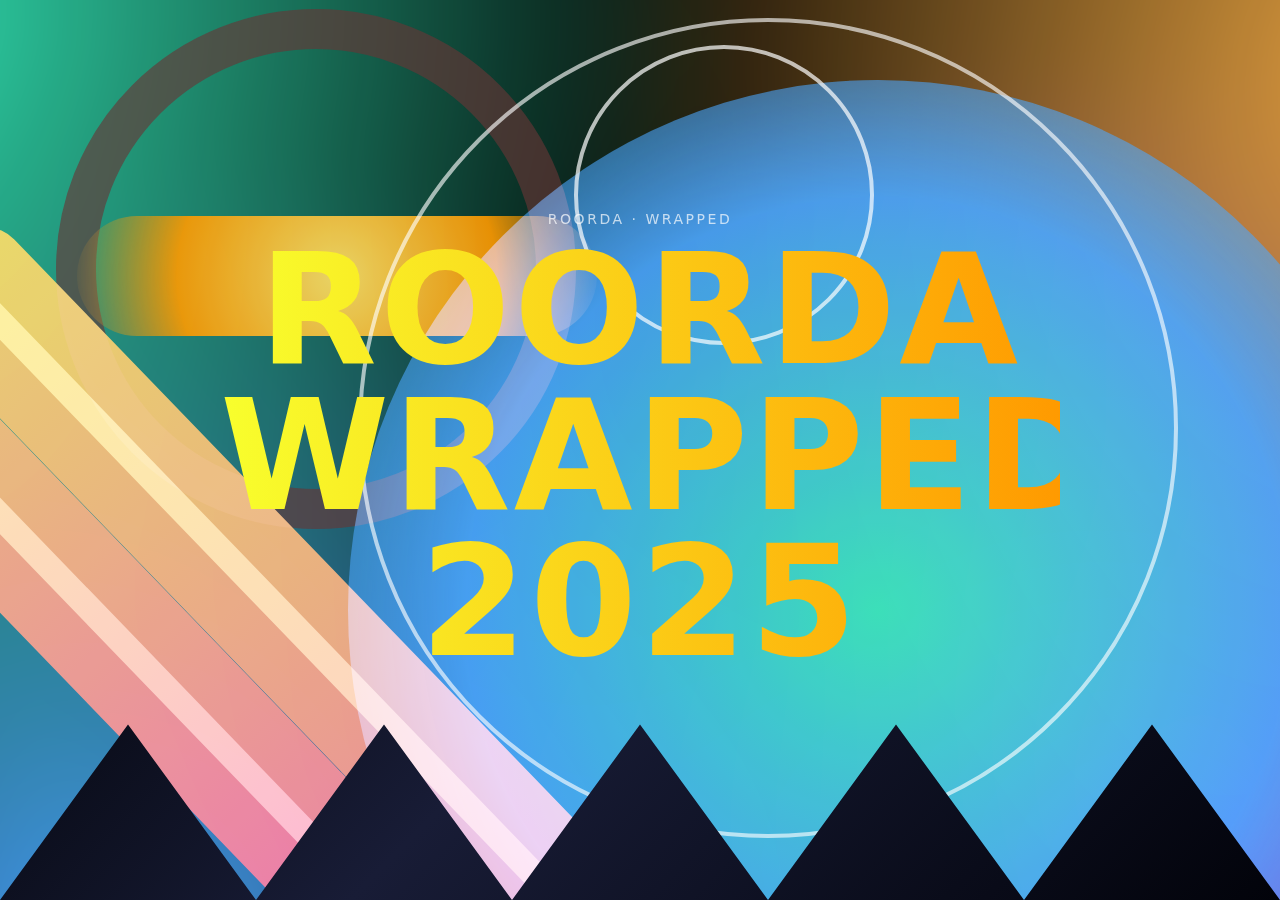
<file: index.html>
<!DOCTYPE html>
<html lang="nl">
  <head>
  <meta charset="UTF-8" />
  <title>Roorda Wrapped 2025</title>
  <meta name="viewport" content="width=device-width, initial-scale=1.0" />
  <link rel="stylesheet" href="wrapped.css" />
  <script defer src="wrapped.js"></script>
</head>


  <body>
    <div id="deck">
      <!-- =========================================================
           SLIDE 1 – TITEL
      ========================================================== -->
      <section id="slide-1" class="scene active">
        <!-- Background (dissolve only) -->
        <div class="wrapped-bg"></div>

        <!-- Geometrische vormen (foreground: vliegt omhoog weg) -->
        <div class="geo-layer anim">
          <div class="geo-shape geo-circle geo-circle-1"></div>
          <div class="geo-shape geo-circle geo-circle-2"></div>

          <div class="geo-shape geo-rect geo-rect-1"></div>
          <div class="geo-shape geo-rect geo-rect-2"></div>
          <div class="geo-shape geo-rect geo-rect-3"></div>
          <div class="geo-shape geo-rect geo-rect-4"></div>

          <!-- Orbit (de orbit draait, maar de hele geo-layer vliegt weg) -->
          <div class="orbit">
            <div class="geo-ring geo-ring-1"></div>
          </div>

          <div class="geo-shape geo-ring geo-ring-2"></div>
          <div class="geo-shape geo-ring geo-ring-3"></div>
        </div>

        <!-- Bergen: anim op WRAPPER, belt zelf behoudt z'n scroll -->
        <div class="mountain-wrap anim">
          <div class="mountain-belt">
            <div class="mountain-strip"></div>
            <div class="mountain-strip mountain-strip--clone"></div>
          </div>
        </div>

        <!-- Tekst (foreground: vliegt omhoog weg) -->
        <div class="wrapped-panel anim">
          <div class="wrapped-badge">Roorda · Wrapped</div>
          <h1 class="wrapped-title">Roorda Wrapped 2025</h1>
        </div>
      </section>

      <!-- =========================================================
           SLIDE 2 – SAMENVATTING STAAT KLAAR
      ========================================================== -->
      <section id="slide-2" class="scene">
        <!-- Background (dissolve only) -->
        <div class="wrapped-bg"></div>

        <!-- Slide 2 shapes (foreground: vliegt omhoog weg) -->
        <div class="geo-layer geo-layer--s2 anim">
          <!-- Soft blobs / circles -->
          <div class="geo-shape geo-circle s2-circle s2-circle-1"></div>
          <div class="geo-shape geo-circle s2-circle s2-circle-2"></div>

          <!-- Squares / tiles -->
          <div class="geo-shape s2-square s2-square-1"></div>
          <div class="geo-shape s2-square s2-square-2"></div>
          <div class="geo-shape s2-square s2-square-3"></div>

          <!-- Pill bars (andere richting dan slide 1) -->
          <div class="geo-shape s2-pill s2-pill-1"></div>
          <div class="geo-shape s2-pill s2-pill-2"></div>

          <!-- Ring cluster -->
          <div class="geo-shape geo-ring s2-ring s2-ring-1"></div>
          <div class="geo-shape geo-ring s2-ring s2-ring-2"></div>

          <!-- Kleine “dot” accent (1 element, maar als gradient shape) -->
          <div class="geo-shape s2-dot s2-dot-1"></div>
        </div>

        <!-- Tekst (foreground: vliegt omhoog weg) -->
        <div class="wrapped-panel anim">
          <div class="wrapped-badge">Slide 2</div>
          <h1 class="wrapped-title">De samenvatting staat klaar.</h1>
          <p class="wrapped-subtitle">Waar wachten we nog op?</p>
        </div>
      </section>

      <!-- =========================================================
           SLIDE 3 – JULLIE WERKTEN. WIJ HIELDEN ALLES BIJ.
      ========================================================== -->
      <section id="slide-3" class="scene">
        <div class="wrapped-bg"></div>
        <div class="wrapped-panel anim">
          <div class="wrapped-badge">Slide 3</div>
          <h1>Jullie werkten.</h1>
          <p class="wrapped-subtitle">Wij hielden alles bij.</p>
        </div>
      </section>

      <!-- =========================================================
           SLIDE 4 – MINUTEN / DAGEN
      ========================================================== -->
      <section id="slide-4" class="scene">
        <div class="wrapped-bg"></div>
        <div class="wrapped-panel anim">
          <div class="wrapped-badge">Slide 4 · Tijd</div>
          <h1>Samen werkten we xx minuten.</h1>
          <p class="wrapped-subtitle">
            Dat is omgerekend xx dagen.<br />
            Netjes.
          </p>
        </div>
      </section>

      <!-- =========================================================
           SLIDE 5 – AANTAL KLANTEN
      ========================================================== -->
      <section id="slide-5" class="scene">
        <div class="wrapped-bg"></div>
        <div class="wrapped-panel anim">
          <div class="wrapped-badge">Slide 5 · Klanten</div>
          <h1>We werkten dit jaar voor xx klanten.</h1>
          <p class="wrapped-subtitle">
            Van BOB tot Belastingdienst en alles ertussenin.
          </p>
        </div>
      </section>

      <!-- =========================================================
           SLIDE 6 – NIEUWE KLANTEN
      ========================================================== -->
      <section id="slide-6" class="scene">
        <div class="wrapped-bg"></div>
        <div class="wrapped-panel anim">
          <div class="wrapped-badge">Slide 6 · New releases</div>
          <h1>En we mochten xx nieuwe klanten verwelkomen.</h1>
          <p class="wrapped-subtitle">Fresh listeners, same Roorda-sound.</p>
        </div>
      </section>

      <!-- =========================================================
           SLIDE 7 – STIJL LASTIG TE VANGEN
      ========================================================== -->
      <section id="slide-7" class="scene">
        <div class="wrapped-bg"></div>
        <div class="wrapped-panel anim">
          <div class="wrapped-badge">Slide 7 · Stijl</div>
          <h1>Onze stijl laat zich lastig vangen.</h1>
          <p class="wrapped-subtitle">Maar laten we het toch proberen…</p>
        </div>
      </section>

      <!-- =========================================================
           SLIDE 8 – ROORDA IN 2025 (5 WOORDEN)
      ========================================================== -->
      <section id="slide-8" class="scene">
        <div class="wrapped-bg"></div>
        <div class="wrapped-panel anim">
          <div class="wrapped-badge">Roorda in 2025</div>
          <h1>Zo klinken we dit jaar.</h1>
          <p class="wrapped-subtitle">Vijf woorden die 2025 samenvatten:</p>

          <ul>
            <li>Handig <span>(van Roorda)</span></li>
            <li>Vreemd <span>(van niets)</span></li>
            <li>Verdacht <span>(goed werk)</span></li>
            <li>Nuchter <span>(op de strategie)</span></li>
            <li>Luid <span>(als het telt)</span></li>
          </ul>
        </div>
      </section>

      <!-- =========================================================
           SLIDE 9 – TOP KLANTEN
      ========================================================== -->
      <section id="slide-9" class="scene">
        <div class="wrapped-bg"></div>
        <div class="wrapped-panel anim">
          <div class="wrapped-badge">Slide 9 · Top klanten</div>
          <h1>Top klanten 2025.</h1>
          <p class="wrapped-subtitle">
            De accounts waar we het meest op knalden:
          </p>

          <ol>
            <li>BOB – Top jij blijft bob.</li>
            <li>Politie – Vreemd of verdacht.</li>
            <li>Belastingdienst – Handig, van de Belastingdienst.</li>
            <li>Verpact – Als het maar leeg gaat.</li>
            <li>UWV – (vul later in met pay-off/rol).</li>
          </ol>
        </div>
      </section>

      <!-- =========================================================
           SLIDE 10 – PRIJZEN
      ========================================================== -->
      <section id="slide-10" class="scene">
        <div class="wrapped-bg"></div>
        <div class="wrapped-panel anim">
          <div class="wrapped-badge">Slide 10 · Awards</div>
          <h1>Dit jaar wonnen we 2 prijzen.</h1>
          <p class="wrapped-subtitle">
            Niet slecht voor een jaar waarin we vooral aan het rammen waren.
          </p>
        </div>
      </section>

      <!-- =========================================================
           SLIDE 11 – FAVORIETE CAMPAGNES
      ========================================================== -->
      <section id="slide-11" class="scene">
        <div class="wrapped-bg"></div>
        <div class="wrapped-panel anim">
          <div class="wrapped-badge">Slide 11 · Favorieten</div>
          <h1>Onze favoriete campagnes.</h1>
          <p class="wrapped-subtitle">
            De cases die we zelf in onze playlist zetten:
          </p>

          <ol>
            <li>Top jij blijft bob</li>
            <li>Vreemd of verdacht</li>
            <li>Wat er ook gebeurt, volg je NL-Alert</li>
            <li>Als het maar leeg gaat</li>
            <li>Als je bank omvalt, blijft je geld overeind</li>
          </ol>
        </div>
      </section>
    </div>

    <script src="wrapped.js"></script>
  </body>
</html>
</file>
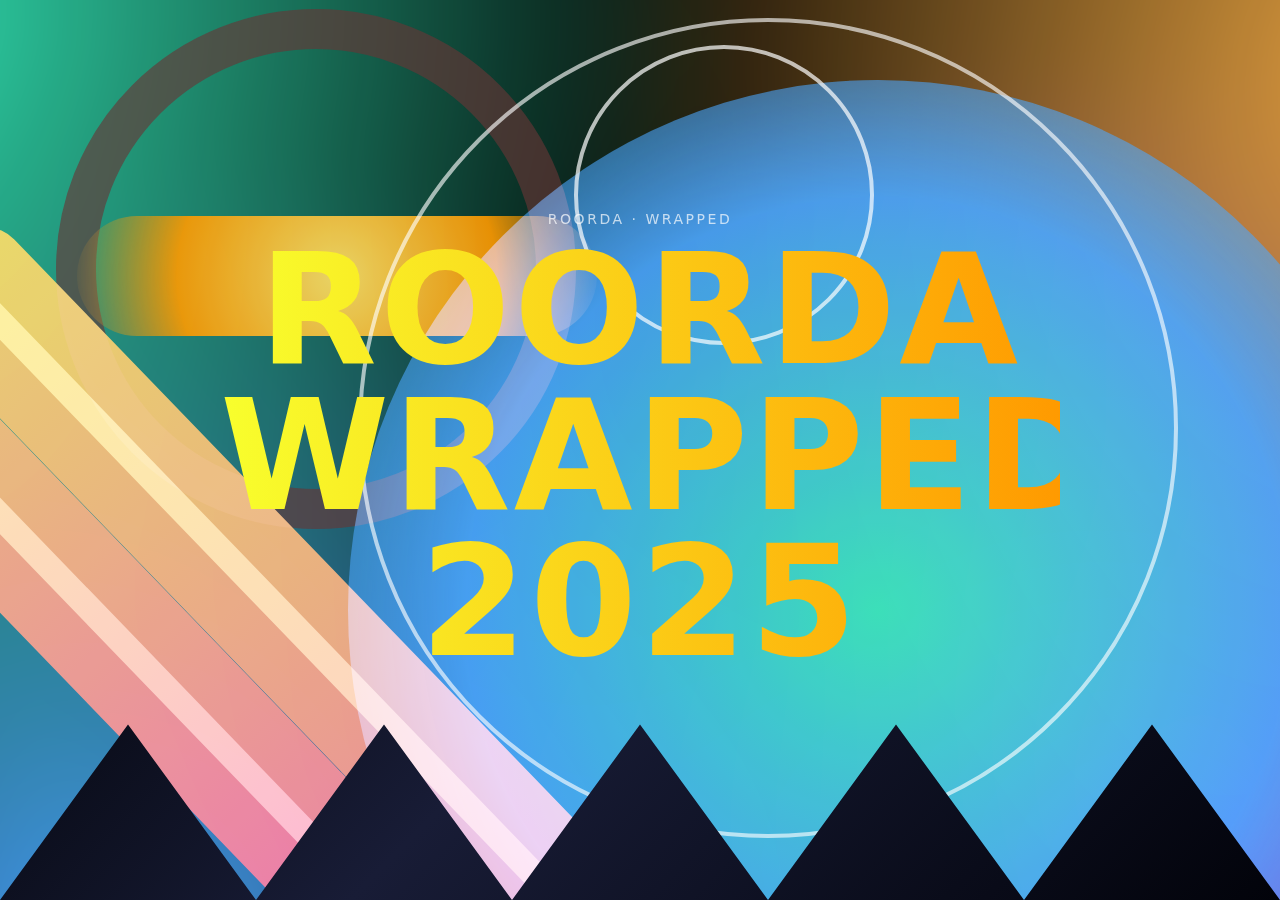
<file: wrapped.html>
<!DOCTYPE html>
<html lang="nl">
  <head>
    <meta charset="UTF-8" />
    <title>Roorda Wrapped 2025</title>
    <meta name="viewport" content="width=device-width, initial-scale=1.0" />
    <link rel="stylesheet" href="wrapped.css" />
  </head>

  <body>
    <div id="deck">
      <!-- =========================================================
           SLIDE 1 – TITEL
      ========================================================== -->
      <section id="slide-1" class="scene active">
        <!-- Background (dissolve only) -->
        <div class="wrapped-bg"></div>

        <!-- Geometrische vormen (foreground: vliegt omhoog weg) -->
        <div class="geo-layer anim">
          <div class="geo-shape geo-circle geo-circle-1"></div>
          <div class="geo-shape geo-circle geo-circle-2"></div>

          <div class="geo-shape geo-rect geo-rect-1"></div>
          <div class="geo-shape geo-rect geo-rect-2"></div>
          <div class="geo-shape geo-rect geo-rect-3"></div>
          <div class="geo-shape geo-rect geo-rect-4"></div>

          <!-- Orbit (de orbit draait, maar de hele geo-layer vliegt weg) -->
          <div class="orbit">
            <div class="geo-ring geo-ring-1"></div>
          </div>

          <div class="geo-shape geo-ring geo-ring-2"></div>
          <div class="geo-shape geo-ring geo-ring-3"></div>
        </div>

        <!-- Bergen: anim op WRAPPER, belt zelf behoudt z'n scroll -->
        <div class="mountain-wrap anim">
          <div class="mountain-belt">
            <div class="mountain-strip"></div>
            <div class="mountain-strip mountain-strip--clone"></div>
          </div>
        </div>

        <!-- Tekst (foreground: vliegt omhoog weg) -->
        <div class="wrapped-panel anim">
          <div class="wrapped-badge">Roorda · Wrapped</div>
          <h1 class="wrapped-title">Roorda Wrapped 2025</h1>
        </div>
      </section>

      <!-- =========================================================
           SLIDE 2 – SAMENVATTING STAAT KLAAR
      ========================================================== -->
      <section id="slide-2" class="scene">
        <!-- Background (dissolve only) -->
        <div class="wrapped-bg"></div>

        <!-- Slide 2 shapes (foreground: vliegt omhoog weg) -->
        <div class="geo-layer geo-layer--s2 anim">
          <!-- Soft blobs / circles -->
          <div class="geo-shape geo-circle s2-circle s2-circle-1"></div>
          <div class="geo-shape geo-circle s2-circle s2-circle-2"></div>

          <!-- Squares / tiles -->
          <div class="geo-shape s2-square s2-square-1"></div>
          <div class="geo-shape s2-square s2-square-2"></div>
          <div class="geo-shape s2-square s2-square-3"></div>

          <!-- Pill bars (andere richting dan slide 1) -->
          <div class="geo-shape s2-pill s2-pill-1"></div>
          <div class="geo-shape s2-pill s2-pill-2"></div>

          <!-- Ring cluster -->
          <div class="geo-shape geo-ring s2-ring s2-ring-1"></div>
          <div class="geo-shape geo-ring s2-ring s2-ring-2"></div>

          <!-- Kleine “dot” accent (1 element, maar als gradient shape) -->
          <div class="geo-shape s2-dot s2-dot-1"></div>
        </div>

        <!-- Tekst (foreground: vliegt omhoog weg) -->
        <div class="wrapped-panel anim">
          <div class="wrapped-badge">Slide 2</div>
          <h1 class="wrapped-title">De samenvatting staat klaar.</h1>
          <p class="wrapped-subtitle">Waar wachten we nog op?</p>
        </div>
      </section>

      <!-- =========================================================
           SLIDE 3 – JULLIE WERKTEN. WIJ HIELDEN ALLES BIJ.
      ========================================================== -->
      <section id="slide-3" class="scene">
        <div class="wrapped-bg"></div>
        <div class="wrapped-panel anim">
          <div class="wrapped-badge">Slide 3</div>
          <h1>Jullie werkten.</h1>
          <p class="wrapped-subtitle">Wij hielden alles bij.</p>
        </div>
      </section>

      <!-- =========================================================
           SLIDE 4 – MINUTEN / DAGEN
      ========================================================== -->
      <section id="slide-4" class="scene">
        <div class="wrapped-bg"></div>
        <div class="wrapped-panel anim">
          <div class="wrapped-badge">Slide 4 · Tijd</div>
          <h1>Samen werkten we xx minuten.</h1>
          <p class="wrapped-subtitle">
            Dat is omgerekend xx dagen.<br />
            Netjes.
          </p>
        </div>
      </section>

      <!-- =========================================================
           SLIDE 5 – AANTAL KLANTEN
      ========================================================== -->
      <section id="slide-5" class="scene">
        <div class="wrapped-bg"></div>
        <div class="wrapped-panel anim">
          <div class="wrapped-badge">Slide 5 · Klanten</div>
          <h1>We werkten dit jaar voor xx klanten.</h1>
          <p class="wrapped-subtitle">
            Van BOB tot Belastingdienst en alles ertussenin.
          </p>
        </div>
      </section>

      <!-- =========================================================
           SLIDE 6 – NIEUWE KLANTEN
      ========================================================== -->
      <section id="slide-6" class="scene">
        <div class="wrapped-bg"></div>
        <div class="wrapped-panel anim">
          <div class="wrapped-badge">Slide 6 · New releases</div>
          <h1>En we mochten xx nieuwe klanten verwelkomen.</h1>
          <p class="wrapped-subtitle">Fresh listeners, same Roorda-sound.</p>
        </div>
      </section>

      <!-- =========================================================
           SLIDE 7 – STIJL LASTIG TE VANGEN
      ========================================================== -->
      <section id="slide-7" class="scene">
        <div class="wrapped-bg"></div>
        <div class="wrapped-panel anim">
          <div class="wrapped-badge">Slide 7 · Stijl</div>
          <h1>Onze stijl laat zich lastig vangen.</h1>
          <p class="wrapped-subtitle">Maar laten we het toch proberen…</p>
        </div>
      </section>

      <!-- =========================================================
           SLIDE 8 – ROORDA IN 2025 (5 WOORDEN)
      ========================================================== -->
      <section id="slide-8" class="scene">
        <div class="wrapped-bg"></div>
        <div class="wrapped-panel anim">
          <div class="wrapped-badge">Roorda in 2025</div>
          <h1>Zo klinken we dit jaar.</h1>
          <p class="wrapped-subtitle">Vijf woorden die 2025 samenvatten:</p>

          <ul>
            <li>Handig <span>(van Roorda)</span></li>
            <li>Vreemd <span>(van niets)</span></li>
            <li>Verdacht <span>(goed werk)</span></li>
            <li>Nuchter <span>(op de strategie)</span></li>
            <li>Luid <span>(als het telt)</span></li>
          </ul>
        </div>
      </section>

      <!-- =========================================================
           SLIDE 9 – TOP KLANTEN
      ========================================================== -->
      <section id="slide-9" class="scene">
        <div class="wrapped-bg"></div>
        <div class="wrapped-panel anim">
          <div class="wrapped-badge">Slide 9 · Top klanten</div>
          <h1>Top klanten 2025.</h1>
          <p class="wrapped-subtitle">
            De accounts waar we het meest op knalden:
          </p>

          <ol>
            <li>BOB – Top jij blijft bob.</li>
            <li>Politie – Vreemd of verdacht.</li>
            <li>Belastingdienst – Handig, van de Belastingdienst.</li>
            <li>Verpact – Als het maar leeg gaat.</li>
            <li>UWV – (vul later in met pay-off/rol).</li>
          </ol>
        </div>
      </section>

      <!-- =========================================================
           SLIDE 10 – PRIJZEN
      ========================================================== -->
      <section id="slide-10" class="scene">
        <div class="wrapped-bg"></div>
        <div class="wrapped-panel anim">
          <div class="wrapped-badge">Slide 10 · Awards</div>
          <h1>Dit jaar wonnen we 2 prijzen.</h1>
          <p class="wrapped-subtitle">
            Niet slecht voor een jaar waarin we vooral aan het rammen waren.
          </p>
        </div>
      </section>

      <!-- =========================================================
           SLIDE 11 – FAVORIETE CAMPAGNES
      ========================================================== -->
      <section id="slide-11" class="scene">
        <div class="wrapped-bg"></div>
        <div class="wrapped-panel anim">
          <div class="wrapped-badge">Slide 11 · Favorieten</div>
          <h1>Onze favoriete campagnes.</h1>
          <p class="wrapped-subtitle">
            De cases die we zelf in onze playlist zetten:
          </p>

          <ol>
            <li>Top jij blijft bob</li>
            <li>Vreemd of verdacht</li>
            <li>Wat er ook gebeurt, volg je NL-Alert</li>
            <li>Als het maar leeg gaat</li>
            <li>Als je bank omvalt, blijft je geld overeind</li>
          </ol>
        </div>
      </section>
    </div>

    <script src="wrapped.js"></script>
  </body>
</html>
</file>
<file: wrapped.css>
/* =========================================================
   ROORDA WRAPPED — CLEAN CSS (READY)
   BG: dissolve only
   FG (.anim): flies up with per-element --exitY (set by JS)
   Slide 1: geo shapes + orbit ring + infinite mountain belt
========================================================= */

/* =========================
   1) RESET / BASE
========================= */

html,
body {
  height: 100%;
}

* {
  box-sizing: border-box;
  margin: 0;
  padding: 0;
}

:root {
  --dur: 2000ms; /* must match JS duration */
  --ease: cubic-bezier(0.2, 0.8, 0.2, 1);
}

body {
  font-family: system-ui, -apple-system, BlinkMacSystemFont, "SF Pro Text",
    Arial, sans-serif;
  background: #000;
  color: #fff;
  overflow: hidden;
}

/* =========================
   2) DECK / SCENES
========================= */

#deck {
  position: fixed; /* ✅ altijd viewport */
  inset: 0; /* top/right/bottom/left = 0 */
  width: 100vw;
  height: 100vh;
  overflow: hidden;
}

.scene {
  position: absolute;
  inset: 0;
  width: 100%;
  height: 100%;

  display: flex;
  align-items: center;
  justify-content: center;
  overflow: hidden;

  opacity: 0;
  visibility: hidden;
  pointer-events: none;

  transform: none;
  transition: none;
}

.scene.active {
  opacity: 1;
  visibility: visible;
  pointer-events: auto;
}

/* =========================
   3) BACKGROUND (DISSOLVE ONLY)
========================= */

.wrapped-bg {
  position: absolute;
  inset: -20%;
  z-index: 0;

  filter: blur(40px);
  opacity: 0.95;

  animation: floatBg 18s ease-in-out infinite alternate;
  transition: opacity var(--dur) ease;

  /* fallback bg (will be overridden per slide) */
  background: radial-gradient(circle at 10% 20%, #39ffb6 0, transparent 45%),
    radial-gradient(circle at 90% 30%, #ff9e2c 0, transparent 45%),
    radial-gradient(circle at 20% 90%, #35a8ff 0, transparent 45%),
    radial-gradient(circle at 80% 80%, #b235ff 0, transparent 45%);
}

/* entering starts invisible, then fades in when .is-entering is removed */
.scene.is-entering .wrapped-bg {
  opacity: 0;
}

/* leaving fades out */
.scene.is-leaving .wrapped-bg {
  opacity: 0;
}

@keyframes floatBg {
  0% {
    transform: translate3d(-5%, 0, 0) scale(1);
  }
  50% {
    transform: translate3d(5%, -3%, 0) scale(1.1);
  }
  100% {
    transform: translate3d(0, 3%, 0) scale(1.05);
  }
}

/* =========================
   4) FOREGROUND TRANSITIONS (.anim)
========================= */

.anim {
  will-change: transform;
  transform: translate3d(0, 0, 0);
  transition: transform var(--dur) var(--ease);
}

/* ✅ Enter: start ONDER beeld en beweegt omhoog naar 0 */
.scene.is-entering .anim {
  transform: translate3d(0, var(--enterY, 120vh), 0); /* positief = onder */
}

/* ✅ Leave: vliegt NAAR BOVEN uit beeld */
.scene.is-leaving .anim {
  transform: translate3d(0, var(--exitY, -120vh), 0); /* negatief = boven */
}

/* =========================
   5) CONTENT / TYPOGRAPHY
========================= */

.wrapped-panel {
  position: relative;
  z-index: 4; /* FIX: altijd boven geo + mountains */
  padding: 40px 60px;
  max-width: 960px;
  width: min(84vw, 960px);
  text-align: center;
}

.wrapped-badge {
  font-size: 14px;
  letter-spacing: 0.18em;
  text-transform: uppercase;
  opacity: 0.7;
  margin-bottom: 10px;
}

.wrapped-title {
  font-size: clamp(72px, 12vw, 170px);
  font-weight: 900;
  line-height: 0.95;
  margin-bottom: 14px;

  text-transform: uppercase;
  letter-spacing: 0.02em;

  background: linear-gradient(90deg, #f8ff2d 0%, #ff9a00 100%);
  -webkit-background-clip: text;
  -webkit-text-fill-color: transparent;
}

.wrapped-subtitle {
  font-size: 18px;
  opacity: 0.85;
  margin-top: 8px;
}

/* Optional lists on later slides */
.wrapped-panel ul,
.wrapped-panel ol {
  margin: 22px auto 0;
  width: min(560px, 85%);
  text-align: left;
  opacity: 0.95;
}

.wrapped-panel li {
  margin: 10px 0;
}

.wrapped-panel span {
  opacity: 0.7;
}

/* =========================
   6) SLIDE 1 — GEO SHAPES
========================= */

#slide-1 {
  position: relative; /* FIX: anchor voor absolute layers */
  overflow: hidden;
}

/* Geo layer sits between bg and content */
#slide-1 .geo-layer {
  position: absolute;
  inset: 0;
  z-index: 2; /* FIX: boven bg, onder mountains & panel */
  pointer-events: none;
}

.geo-shape {
  position: absolute;
  opacity: 0.9;
  mix-blend-mode: screen;
}

.geo-circle {
  border-radius: 999px;
}

.geo-rect {
  border-radius: 999px;
}

.geo-ring {
  border-radius: 999px;
  border: 4px solid rgba(255, 255, 255, 0.7);
  background: transparent;
}

/* Rectangles */
.geo-rect-1 {
  width: 1200px;
  height: 80px;
  top: 60%;
  left: -45%;
  transform: rotate(-134deg);
  background: linear-gradient(90deg, #ff6fb3 0%, #ffe066 100%);
}

.geo-rect-2 {
  width: 1200px;
  height: 80px;
  top: 66%;
  left: -35%;
  transform: rotate(-134deg);
  background: linear-gradient(90deg, #ff6fb3 0%, #ffe066 100%);
}

.geo-rect-3 {
  width: 1400px;
  height: 80px;
  top: 72%;
  left: -30%;
  transform: rotate(-134deg);
  background: linear-gradient(90deg, #ff6fb3 0%, #ffe066 100%);
}

.geo-rect-4 {
  width: 1400px;
  height: 80px;
  top: 78%;
  left: -20%;
  transform: rotate(-134deg);
  background: linear-gradient(90deg, #ff6fb3 0%, #ffe066 100%);
}

/* Circles */
.geo-circle-1 {
  width: 520px;
  height: 120px;
  top: 24%;
  left: 6%;
  background: radial-gradient(
    circle,
    #ffe066 0%,
    #ff9a00 60%,
    transparent 100%
  );
}

.geo-circle-2 {
  width: 1060px;
  height: 1060px;
  bottom: -240px;
  right: -10%;
  background: radial-gradient(
    circle,
    #36f3c0 0%,
    #4aa8ff 55%,
    transparent 100%
  );
}

/* Rings (static rings) */
.geo-ring-2 {
  width: 820px;
  height: 820px;
  top: 2%;
  right: 8%;
}

.geo-ring-3 {
  width: 520px;
  height: 520px;
  top: 1%;
  right: 55%;
  border: 40px solid rgba(103, 53, 53, 0.7);
}

/* =========================
   7) SLIDE 1 — ORBIT RING
========================= */

.orbit {
  position: absolute;
  width: 600px;
  height: 600px;
  top: 5%;
  right: 20%;

  animation: ringOrbit 6s linear infinite;
}

/* ring on the orbit path */
.orbit .geo-ring-1 {
  width: 300px;
  height: 300px;
  border: 4px solid rgba(255, 255, 255, 0.7);
  border-radius: 999px;

  position: absolute;
  top: 0;
  left: 50%;
  transform: translateX(-50%);
}

@keyframes ringOrbit {
  0% {
    transform: rotate(0deg);
  }
  100% {
    transform: rotate(360deg);
  }
}

/* =========================
   8) SLIDE 1 — MOUNTAINS (INFINITE BELT)
========================= */

/* =========================
   SLIDE 1 — MOUNTAINS (NO BACKPLATE)
========================= */

#slide-1 .mountain-wrap {
  position: absolute;
  left: 0;
  right: 0;
  bottom: 0;
  height: 30vh;
  z-index: 3;
  pointer-events: none;
  overflow: hidden;

  background: none !important;
}

/* KILL de grondlaag volledig (als je 'm eerder had) */
#slide-1 .mountain-wrap::before {
  content: none !important;
}

#slide-1 .mountain-belt {
  position: absolute;
  left: 0;
  bottom: 0;
  height: 100%;
  width: 200vw;
  display: flex;
  animation: mountainScroll 20s linear infinite;

  background: none !important;
}

#slide-1 .mountain-strip {
  flex: 0 0 100vw;
  height: 100%;

  background: linear-gradient(135deg, #05070f 0%, #181c36 40%, #02030a 100%);
  clip-path: polygon(
    0% 100%,
    10% 35%,
    20% 100%,
    30% 35%,
    40% 100%,
    50% 35%,
    60% 100%,
    70% 35%,
    80% 100%,
    90% 35%,
    100% 100%
  );
}

@keyframes mountainScroll {
  0% {
    transform: translateX(-100vw);
  }
  100% {
    transform: translateX(0);
  }
}

/* =========================
   9) SLIDE BACKGROUNDS
========================= */

#slide-1 .wrapped-bg {
  background: radial-gradient(circle at 5% 15%, #36f3c0 0, transparent 45%),
    radial-gradient(circle at 95% 20%, #ffb347 0, transparent 45%),
    radial-gradient(circle at 20% 90%, #4aa8ff 0, transparent 45%),
    radial-gradient(circle at 80% 80%, #c63bff 0, transparent 45%);
}

#slide-2 .wrapped-bg {
  background: radial-gradient(circle at 0% 30%, #ff6fb3 0, transparent 45%),
    radial-gradient(circle at 80% 0%, #ffe066 0, transparent 45%),
    radial-gradient(circle at 20% 100%, #3ed3ff 0, transparent 45%),
    radial-gradient(circle at 100% 80%, #9b5bff 0, transparent 45%);
}

#slide-3 .wrapped-bg {
  background: radial-gradient(circle at 10% 10%, #45ffbe 0, transparent 45%),
    radial-gradient(circle at 90% 10%, #8bff7a 0, transparent 45%),
    radial-gradient(circle at 0% 80%, #2f9bff 0, transparent 45%),
    radial-gradient(circle at 90% 90%, #ff7fd1 0, transparent 45%);
}

#slide-4 .wrapped-bg {
  background: radial-gradient(circle at 0% 20%, #3ad2ff 0, transparent 45%),
    radial-gradient(circle at 100% 30%, #5e5bff 0, transparent 45%),
    radial-gradient(circle at 20% 100%, #15192f 0, transparent 60%),
    radial-gradient(circle at 75% 90%, #ff8a63 0, transparent 45%);
}

#slide-5 .wrapped-bg {
  background: radial-gradient(circle at 10% 10%, #ffb347 0, transparent 45%),
    radial-gradient(circle at 90% 0%, #ff6f61 0, transparent 45%),
    radial-gradient(circle at 0% 100%, #36f3c0 0, transparent 45%),
    radial-gradient(circle at 90% 90%, #4aa8ff 0, transparent 45%);
}

#slide-6 .wrapped-bg {
  background: radial-gradient(circle at 5% 20%, #d4ff3a 0, transparent 45%),
    radial-gradient(circle at 95% 15%, #36f3c0 0, transparent 45%),
    radial-gradient(circle at 15% 90%, #3ed3ff 0, transparent 45%),
    radial-gradient(circle at 85% 85%, #b235ff 0, transparent 45%);
}

#slide-7 .wrapped-bg {
  background: radial-gradient(circle at 0% 15%, #9bf6ff 0, transparent 45%),
    radial-gradient(circle at 100% 10%, #ffd6a5 0, transparent 45%),
    radial-gradient(circle at 20% 90%, #bdb2ff 0, transparent 45%),
    radial-gradient(circle at 85% 85%, #ffadf0 0, transparent 45%);
}

#slide-8 .wrapped-bg {
  background: radial-gradient(circle at 5% 5%, #36f3c0 0, transparent 45%),
    radial-gradient(circle at 95% 5%, #ffe066 0, transparent 45%),
    radial-gradient(circle at 10% 100%, #ff6fb3 0, transparent 45%),
    radial-gradient(circle at 100% 95%, #4aa8ff 0, transparent 45%);
}

#slide-9 .wrapped-bg {
  background: radial-gradient(circle at 0% 20%, #203a8f 0, transparent 55%),
    radial-gradient(circle at 100% 20%, #f9c74f 0, transparent 50%),
    radial-gradient(circle at 0% 100%, #277da1 0, transparent 50%),
    radial-gradient(circle at 95% 90%, #f9844a 0, transparent 50%);
}

#slide-10 .wrapped-bg {
  background: radial-gradient(circle at 10% 10%, #ffe066 0, transparent 45%),
    radial-gradient(circle at 90% 0%, #ffbe0b 0, transparent 45%),
    radial-gradient(circle at 0% 90%, #3a0ca3 0, transparent 50%),
    radial-gradient(circle at 100% 80%, #7209b7 0, transparent 50%);
}

#slide-11 .wrapped-bg {
  background: radial-gradient(circle at 0% 10%, #36f3c0 0, transparent 45%),
    radial-gradient(circle at 100% 15%, #ff6fb3 0, transparent 45%),
    radial-gradient(circle at 10% 100%, #4aa8ff 0, transparent 45%),
    radial-gradient(circle at 90% 90%, #ffe066 0, transparent 45%);
}

/* =========================
   10) RESPONSIVE
========================= */

@media (max-width: 768px) {
  .wrapped-panel {
    padding: 24px 20px;
    width: min(90vw, 960px);
  }

  .wrapped-title {
    font-size: clamp(54px, 12vw, 120px);
  }

  .wrapped-subtitle {
    font-size: 16px;
  }
}

/* =========================================================
   SLIDE 2 — GEO VARIANT (SQUARES / TILES / CIRCLES)
   - zelfde look, andere verdeling en vormen
========================================================= */

#slide-2 {
  overflow: hidden;
}

/* optioneel: net iets andere blend voor slide 2 */
#slide-2 .geo-layer--s2 .geo-shape {
  opacity: 0.92;
  mix-blend-mode: screen;
}

/* ---------- Circles (anders gepositioneerd dan slide 1) ---------- */

#slide-2 .s2-circle {
  border-radius: 999px;
}

#slide-2 .s2-circle-1 {
  width: 520px;
  height: 520px;
  top: -120px;
  left: -120px;
  background: radial-gradient(
    circle,
    rgba(255, 224, 102, 0.95) 0%,
    rgba(255, 111, 179, 0.55) 55%,
    transparent 72%
  );
}

#slide-2 .s2-circle-2 {
  width: 980px;
  height: 980px;
  bottom: -380px;
  right: -260px;
  background: radial-gradient(
    circle,
    rgba(62, 211, 255, 0.85) 0%,
    rgba(155, 91, 255, 0.55) 55%,
    transparent 73%
  );
}

/* ---------- Squares / tiles (één vorm per element, met gradient) ---------- */

#slide-2 .s2-square {
  border-radius: 32px;
  filter: blur(0px);
}

#slide-2 .s2-square-1 {
  width: 240px;
  height: 240px;
  top: 18%;
  right: 14%;
  transform: rotate(12deg);
  background: linear-gradient(
    135deg,
    rgba(255, 111, 179, 0.95),
    rgba(255, 224, 102, 0.9)
  );
}

#slide-2 .s2-square-2 {
  width: 180px;
  height: 180px;
  top: 52%;
  left: 12%;
  transform: rotate(-18deg);
  background: linear-gradient(
    135deg,
    rgba(54, 243, 192, 0.9),
    rgba(62, 211, 255, 0.9)
  );
}

#slide-2 .s2-square-3 {
  width: 120px;
  height: 120px;
  bottom: 18%;
  right: 38%;
  transform: rotate(22deg);
  background: linear-gradient(
    135deg,
    rgba(155, 91, 255, 0.95),
    rgba(255, 224, 102, 0.85)
  );
}

/* ---------- Pills (andere richting, minder “schuine balken” vibe) ---------- */

#slide-2 .s2-pill {
  border-radius: 999px;
  height: 64px;
}

#slide-2 .s2-pill-1 {
  width: 980px;
  top: 68%;
  left: -20%;
  transform: rotate(8deg);
  background: linear-gradient(
    90deg,
    rgba(255, 111, 179, 0.95),
    rgba(255, 154, 0, 0.9)
  );
}

#slide-2 .s2-pill-2 {
  width: 820px;
  top: 26%;
  left: -12%;
  transform: rotate(-10deg);
  background: linear-gradient(
    90deg,
    rgba(62, 211, 255, 0.9),
    rgba(155, 91, 255, 0.9)
  );
}

/* ---------- Ring cluster (kleiner, compacter dan slide 1) ---------- */

#slide-2 .s2-ring {
  border: 4px solid rgba(255, 255, 255, 0.65);
}

#slide-2 .s2-ring-1 {
  width: 360px;
  height: 360px;
  top: 12%;
  left: 46%;
  transform: translateX(-50%);
}

#slide-2 .s2-ring-2 {
  width: 520px;
  height: 520px;
  top: 6%;
  left: 46%;
  transform: translateX(-50%);
  border-color: rgba(255, 255, 255, 0.35);
}

/* ---------- Dot accent (1 shape, voelt als “puntjes”) ---------- */

#slide-2 .s2-dot {
  width: 220px;
  height: 220px;
  border-radius: 999px;
  bottom: 10%;
  left: 46%;
  transform: translateX(-50%);
  background: radial-gradient(
    circle,
    rgba(255, 224, 102, 0.95) 0%,
    rgba(255, 154, 0, 0.6) 38%,
    transparent 68%
  );
  filter: blur(1px);
}
</file>
